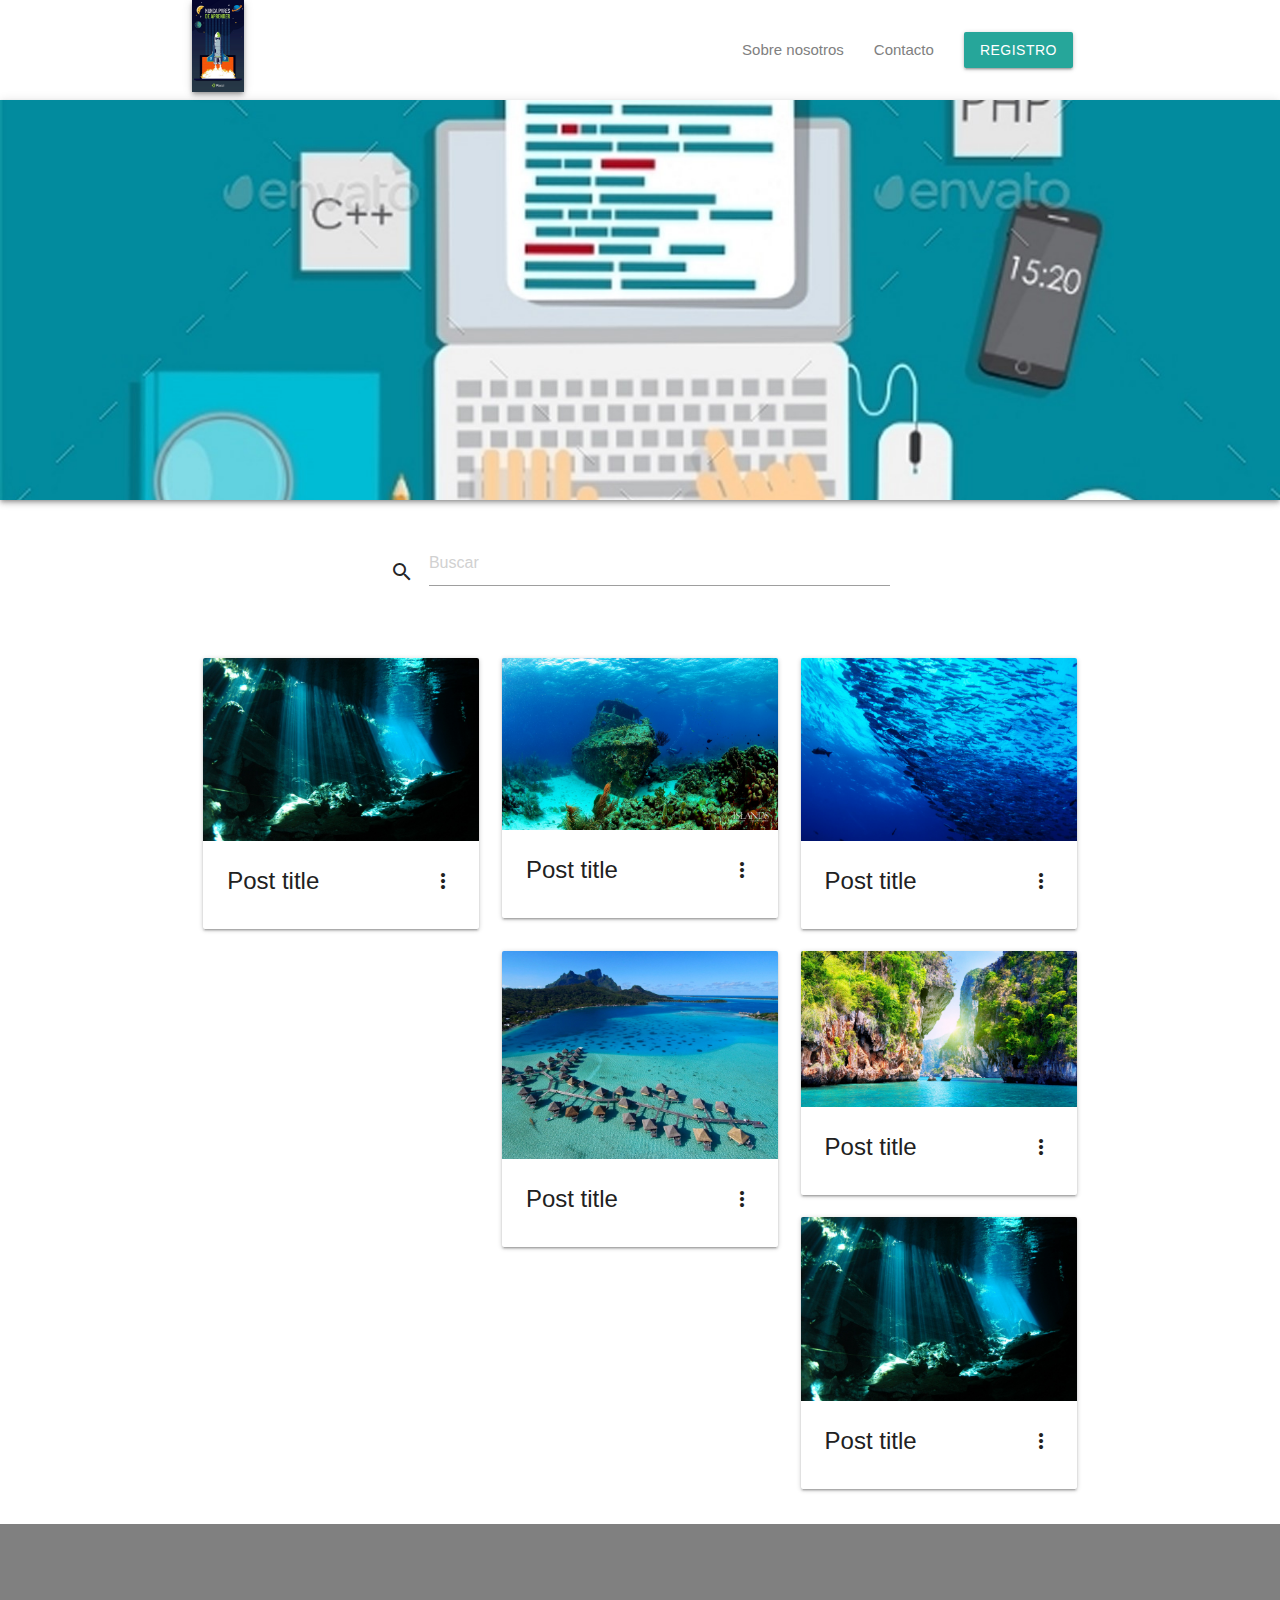
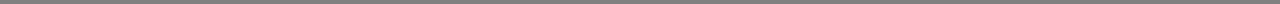
<file: public/index.html>
<!DOCTYPE html>
<html lang="es">
<head>
	<meta charset="UTF-8">
	<meta name="viewport" content="width=device-width, initial-scale=1.0">
	<meta http-equiv="X-UA-Compatible" content="ie-edge">
	<title>Platzi | Materialize</title>
	<link href="https://fonts.googleapis.com/icon?family=Material+Icons" rel="stylesheet">
	<link rel="stylesheet" href="https://cdnjs.cloudflare.com/ajax/libs/materialize/1.0.0/css/materialize.min.css">
	<link rel="stylesheet" href="css/main.css">
</head>
<body>
	<header>
		<nav class="container">
			<a href="#" class="brand-logo valing-wrapper">
				<img class="responsive-img left z-depth-2" src="assets/img/logo.jpg" alt="logo not found">
			</a>
			<ul class="right valign-wrapper">
				<li><a href="nosotros.html">Sobre nosotros</a></li>
				<li><a href="contacto.html">Contacto</a></li>
				<li><a class="btn" href="registro.html">Registro</a></li>
			</ul>
		</nav>
		<section class="header-main-pic z-depth-2">
			
		</section>
	</header>
    <main class="container">
        <section>
            <div class="section">
                <div class="row">
                    <div class="col m7 input-field input-container">
                        <i class="material-icons">search</i>
                        <input id="search" type="text" placeholder="Buscar">
                    </div>
                </div>
            </div>  
        </section>

        <section>
            <div class="row">
                <article class="col s12 m6 l4">
                    <div class="card">
                        <div class="card-image waves-effect waves-block waves-light">
                            <img class="activator" src="assets/img/1.jpg" alt="">
                        </div>
                        <div class="card-content">
                            <span class="card-title activator grey-text text-darken-4">Post title
                                <i class="material-icons right">more_vert</i>
                            </span>
                        </div>
                        <div class="card-reveal">
                            <span class="card-title grey-text text-darken-4">Post Title <i class="material-icons right">close</i>
                            </span>
                            <p>Lorem ipsum dolor sit amet consectetur adipisicing elit. Labore quibusdam ipsam beatae, iste dolore molestias fugit dolorum tempora vitae nam deserunt vero nesciunt, temporibus dolorem et possimus accusantium laboriosam quod!</p>
                            <a class="waves-effect waves-teal btn-flat teal lighten-5 right" href="post.html">IR</a>
                        </div>
                    </div>
                </article>
                <article class="col s12 m6 l4">
                    <div class="card">
                        <div class="card-image waves-effect waves-block waves-light">
                            <img class="activator" src="assets/img/2.jpg" alt="">
                        </div>
                        <div class="card-content">
                            <span class="card-title activator grey-text text-darken-4">Post title
                                <i class="material-icons right">more_vert</i>
                            </span>
                        </div>
                        <div class="card-reveal">
                            <span class="card-title grey-text text-darken-4">Post Title <i class="material-icons right">close</i>
                            </span>
                            <p>Lorem ipsum dolor sit amet consectetur adipisicing elit. Labore quibusdam ipsam beatae, iste dolore molestias fugit dolorum tempora vitae nam deserunt vero nesciunt, temporibus dolorem et possimus accusantium laboriosam quod!</p>
                            <a class="waves-effect waves-teal btn-flat teal lighten-5 right" href="post.html">IR</a>
                        </div>
                    </div>
                </article>
                <article class="col s12 m6 l4">
                    <div class="card">
                        <div class="card-image waves-effect waves-block waves-light">
                            <img class="activator" src="assets/img/3.jpg" alt="">
                        </div>
                        <div class="card-content">
                            <span class="card-title activator grey-text text-darken-4">Post title
                                <i class="material-icons right">more_vert</i>
                            </span>
                        </div>
                        <div class="card-reveal">
                            <span class="card-title grey-text text-darken-4">Post Title <i class="material-icons right">close</i>
                            </span>
                            <p>Lorem ipsum dolor sit amet consectetur adipisicing elit. Labore quibusdam ipsam beatae, iste dolore molestias fugit dolorum tempora vitae nam deserunt vero nesciunt, temporibus dolorem et possimus accusantium laboriosam quod!</p>
                            <a class="waves-effect waves-teal btn-flat teal lighten-5 right" href="post.html">IR</a>
                        </div>
                    </div>
                </article>
                <article class="col s12 m6 l4">
                    <div class="card">
                        <div class="card-image waves-effect waves-block waves-light">
                            <img class="activator" src="assets/img/4.jpg" alt="">
                        </div>
                        <div class="card-content">
                            <span class="card-title activator grey-text text-darken-4">Post title
                                <i class="material-icons right">more_vert</i>
                            </span>
                        </div>
                        <div class="card-reveal">
                            <span class="card-title grey-text text-darken-4">Post Title <i class="material-icons right">close</i>
                            </span>
                            <p>Lorem ipsum dolor sit amet consectetur adipisicing elit. Labore quibusdam ipsam beatae, iste dolore molestias fugit dolorum tempora vitae nam deserunt vero nesciunt, temporibus dolorem et possimus accusantium laboriosam quod!</p>
                            <a class="waves-effect waves-teal btn-flat teal lighten-5 right" href="post.html">IR</a>
                        </div>
                    </div>
                </article>
                <article class="col s12 m6 l4">
                    <div class="card">
                        <div class="card-image waves-effect waves-block waves-light">
                            <img class="activator" src="assets/img/5.jpg" alt="">
                        </div>
                        <div class="card-content">
                            <span class="card-title activator grey-text text-darken-4">Post title
                                <i class="material-icons right">more_vert</i>
                            </span>
                        </div>
                        <div class="card-reveal">
                            <span class="card-title grey-text text-darken-4">Post Title <i class="material-icons right">close</i>
                            </span>
                            <p>Lorem ipsum dolor sit amet consectetur adipisicing elit. Labore quibusdam ipsam beatae, iste dolore molestias fugit dolorum tempora vitae nam deserunt vero nesciunt, temporibus dolorem et possimus accusantium laboriosam quod!</p>
                            <a class="waves-effect waves-teal btn-flat teal lighten-5 right" href="post.html">IR</a>
                        </div>
                    </div>
                </article>
                <article class="col s12 m6 l4">
                    <div class="card">
                        <div class="card-image waves-effect waves-block waves-light">
                            <img class="activator" src="assets/img/1.jpg" alt="">
                        </div>
                        <div class="card-content">
                            <span class="card-title activator grey-text text-darken-4">Post title
                                <i class="material-icons right">more_vert</i>
                            </span>
                        </div>
                        <div class="card-reveal">
                            <span class="card-title grey-text text-darken-4">Post Title <i class="material-icons right">close</i>
                            </span>
                            <p>Lorem ipsum dolor sit amet consectetur adipisicing elit. Labore quibusdam ipsam beatae, iste dolore molestias fugit dolorum tempora vitae nam deserunt vero nesciunt, temporibus dolorem et possimus accusantium laboriosam quod!</p>
                            <a class="waves-effect waves-teal btn-flat teal lighten-5 right" href="post.html">IR</a>
                        </div>
                    </div>
                </article>
            </div>
        </section>
    </main>
    <footer class="page-footer">

    </footer>
	<script src="https://cdnjs.cloudflare.com/ajax/libs/materialize/1.0.0/js/materialize.min.js"></script>
</body>
</html>
</file>
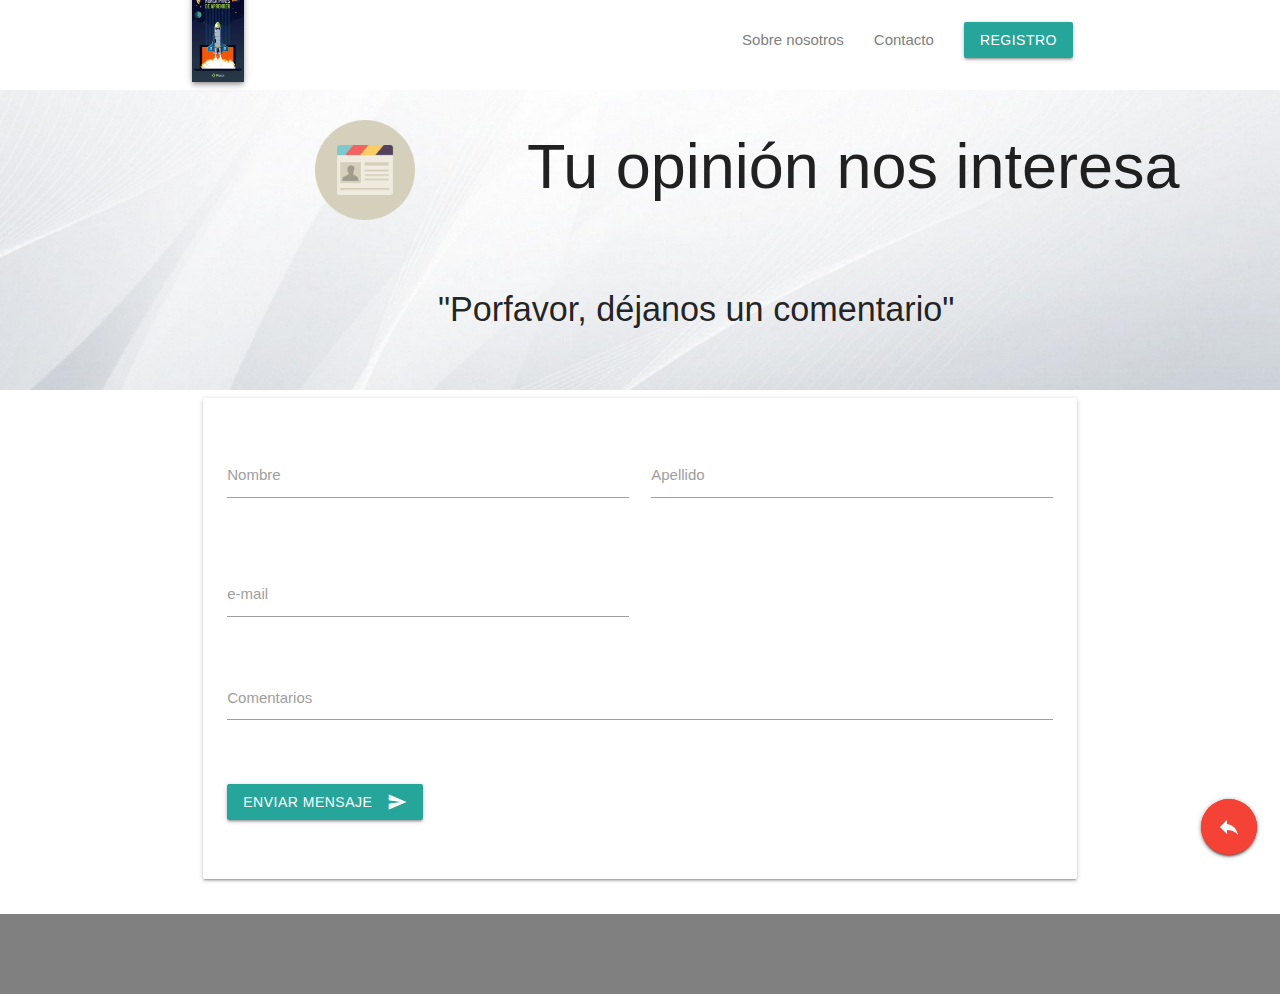
<file: public/contacto.html>
<!DOCTYPE html>
<html lang="es">
<head>
	<meta charset="UTF-8">
	<meta name="viewport" content="width=device-width, initial-scale=1.0">
	<meta http-equiv="X-UA-Compatible" content="ie-edge">
	<title>Platzi | Materialize</title>
	<link href="https://fonts.googleapis.com/icon?family=Material+Icons" rel="stylesheet">
	<link rel="stylesheet" href="https://cdnjs.cloudflare.com/ajax/libs/materialize/1.0.0/css/materialize.min.css">
	<link rel="stylesheet" href="css/main.css">
</head>
<body>
	<header class="contacto-header">
		<nav class="container">
			<a href="index.html" class="brand-logo valing-wrapper">
				<img class="responsive-img left z-depth-2" src="assets/img/logo.jpg" alt="logo not found">
			</a>
			<ul class="right valign-wrapper">
				<li><a href="nosotros.html">Sobre nosotros</a></li>
				<li><a href="contacto.html">Contacto</a></li>
				<li><a class="btn" href="#">Registro</a></li>
			</ul>
		</nav>
        <section class="header-main-pic z-depth-2 hide"></section>
        <section class="container contact-background-pic">
            <div class="row">
                <div class="col s4">
                    <div class="contacto-pic responsive-img right"></div>
                </div>
                <div class="col s8">
                    <h1 id="titulo-text" class="center-align">Tu opinión nos interesa</h1>
                    <h4 id="contacto-subtitle">"Porfavor, déjanos un comentario"</h4>
                </div>
            </div>
        </section>
	</header>
    <main class="container">
        <div class="row">
            <div class="col s12">
                <div class="card-panel">
                    <form action="">
                        <div class="row section">
                            <div class="input-field col s12 m6">
                                <input id="first-name" type="text" class="validate">
                                <label for="first-name">Nombre</label>
                            </div>
                            <div class="input-field col s12 m6">
                                <input id="last-name" type="text" class="validate">
                                <label for="last-name">Apellido</label>
                            </div>
                        </div>
                        <div class="row">
                            <div class="input-field col s12 m6">
                                <input id="correo" type="text" class="validate">
                                <label for="correo">e-mail</label>
                            </div>
                        </div>
                        <div class="row">
                            <div class="input-field col s12">
                                <textarea id="comment" class="materialize-textarea" rows="4"></textarea>
                                <label for="comment">Comentarios</label>
                            </div>
                        </div>
                        <div class="section">
                            <div class="row">
                                <div class="col s12">
                                    <button class="btn waves-effect waves-light center-align">
                                        <i class="material-icons right">send</i> Enviar mensaje
                                    </button>
                                </div>
                            </div>
                        </div>
                    </form>
                </div>
            </div>
        </div>
        <section>
            <div class="fixed-action-btn boton-home">
                <a href="index.html" class="btn-floating btn-large red">
                  <i class="large material-icons">reply</i>
                </a>
              </div>
        </section>
        <section>
            <div class="fixed-action-btn boton-home">
                <a href="index.html" class="btn-floating btn-large red">
                  <i class="large material-icons">reply</i>
                </a>
            </div>
        </section>
    </main>
    <footer class="page-footer">

    </footer>
	<script src="https://cdnjs.cloudflare.com/ajax/libs/materialize/1.0.0/js/materialize.min.js"></script>
</body>
</html>
</file>
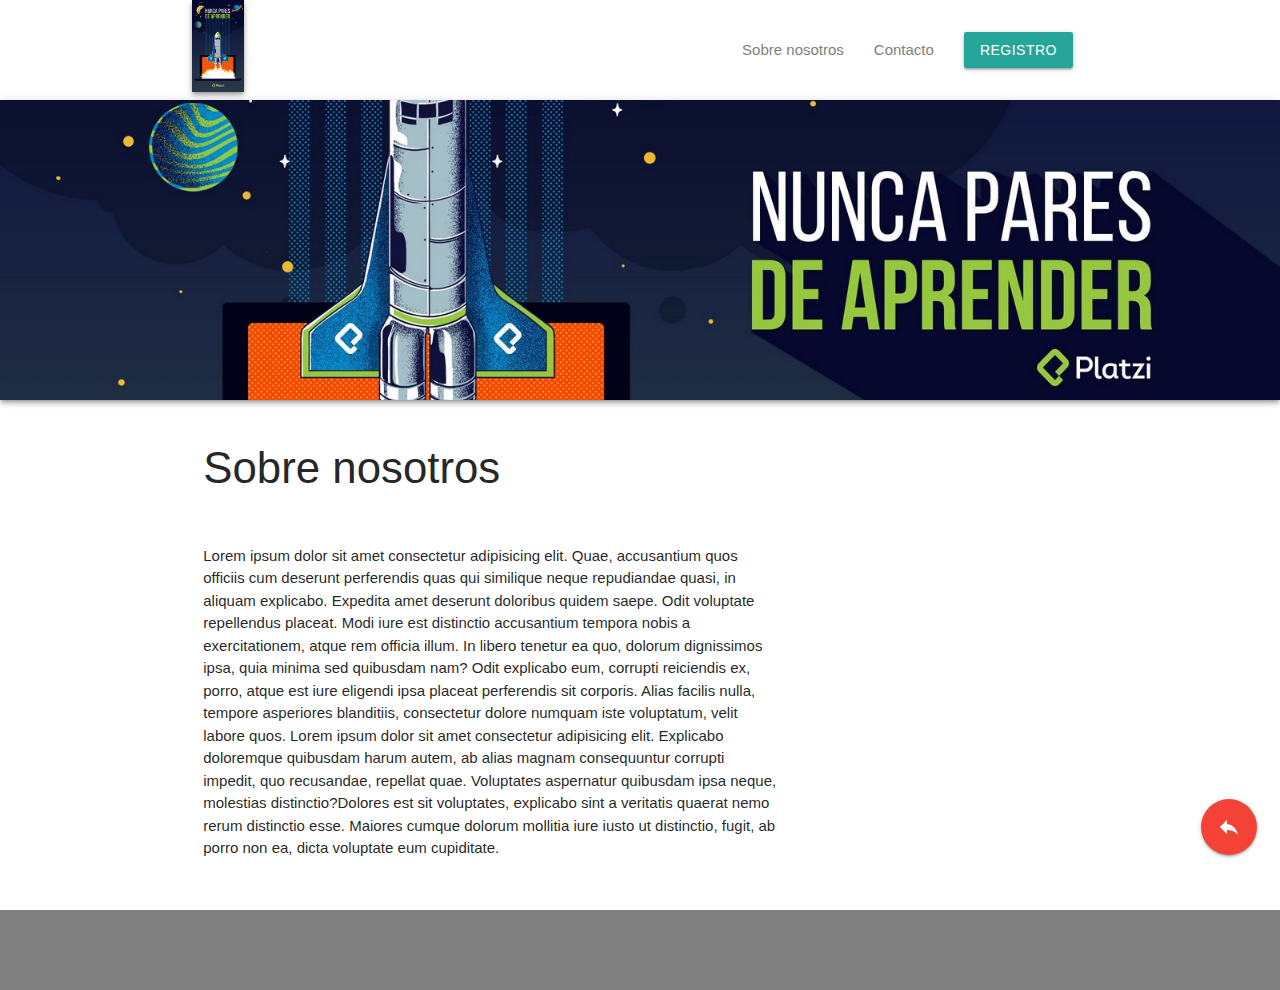
<file: public/nosotros.html>
<!DOCTYPE html>
<html lang="es">
<head>
	<meta charset="UTF-8">
	<meta name="viewport" content="width=device-width, initial-scale=1.0">
	<meta http-equiv="X-UA-Compatible" content="ie-edge">
	<title>Platzi | Materialize</title>
	<link href="https://fonts.googleapis.com/icon?family=Material+Icons" rel="stylesheet">
	<link rel="stylesheet" href="https://cdnjs.cloudflare.com/ajax/libs/materialize/1.0.0/css/materialize.min.css">
	<link rel="stylesheet" href="css/main.css">
</head>
<body>
	<header class="registro-header">
		<nav class="container">
			<a href="index.html" class="brand-logo valing-wrapper">
				<img class="responsive-img left z-depth-2" src="assets/img/logo.jpg" alt="logo not found">
			</a>
			<ul class="right valign-wrapper">
				<li><a href="nosotros.html">Sobre nosotros</a></li>
				<li><a href="contacto.html">Contacto</a></li>
				<li><a class="btn" href="#">Registro</a></li>
			</ul>
		</nav>
        <section class="nosotros-pic z-depth-2"></section>
	</header>
    <main class="container">
        <section class="section">
            <div class="row">
                <div class="col s12">
                    <h3>Sobre nosotros</h3>
                </div>
            </div>
            <div class="row">
                <div class="col m8">
                    <p>Lorem ipsum dolor sit amet consectetur adipisicing elit. Quae, accusantium quos officiis cum deserunt perferendis quas qui similique neque repudiandae quasi, in aliquam explicabo. Expedita amet deserunt doloribus quidem saepe.
                    Odit voluptate repellendus placeat. Modi iure est distinctio accusantium tempora nobis a exercitationem, atque rem officia illum. In libero tenetur ea quo, dolorum dignissimos ipsa, quia minima sed quibusdam nam?
                    Odit explicabo eum, corrupti reiciendis ex, porro, atque est iure eligendi ipsa placeat perferendis sit corporis. Alias facilis nulla, tempore asperiores blanditiis, consectetur dolore numquam iste voluptatum, velit labore quos.
                    Lorem ipsum dolor sit amet consectetur adipisicing elit. Explicabo doloremque quibusdam harum autem, ab alias magnam consequuntur corrupti impedit, quo recusandae, repellat quae. Voluptates aspernatur quibusdam ipsa neque, molestias distinctio?Dolores est sit voluptates, explicabo sint a veritatis quaerat nemo rerum distinctio esse. Maiores cumque dolorum mollitia iure iusto ut distinctio, fugit, ab porro non ea, dicta voluptate eum cupiditate.</p>
                </div>
                <div class="col m4">
                    <div class="nosotros-article-pic"></div>
                </div>
            </div>
        </section>
        <section>
            <div class="fixed-action-btn boton-home">
                <a href="index.html" class="btn-floating btn-large red">
                  <i class="large material-icons">reply</i>
                </a>
            </div>
        </section>
    </main>
    <footer class="page-footer">

    </footer>
	<script src="https://cdnjs.cloudflare.com/ajax/libs/materialize/1.0.0/js/materialize.min.js"></script>
</body>
</html>
</file>
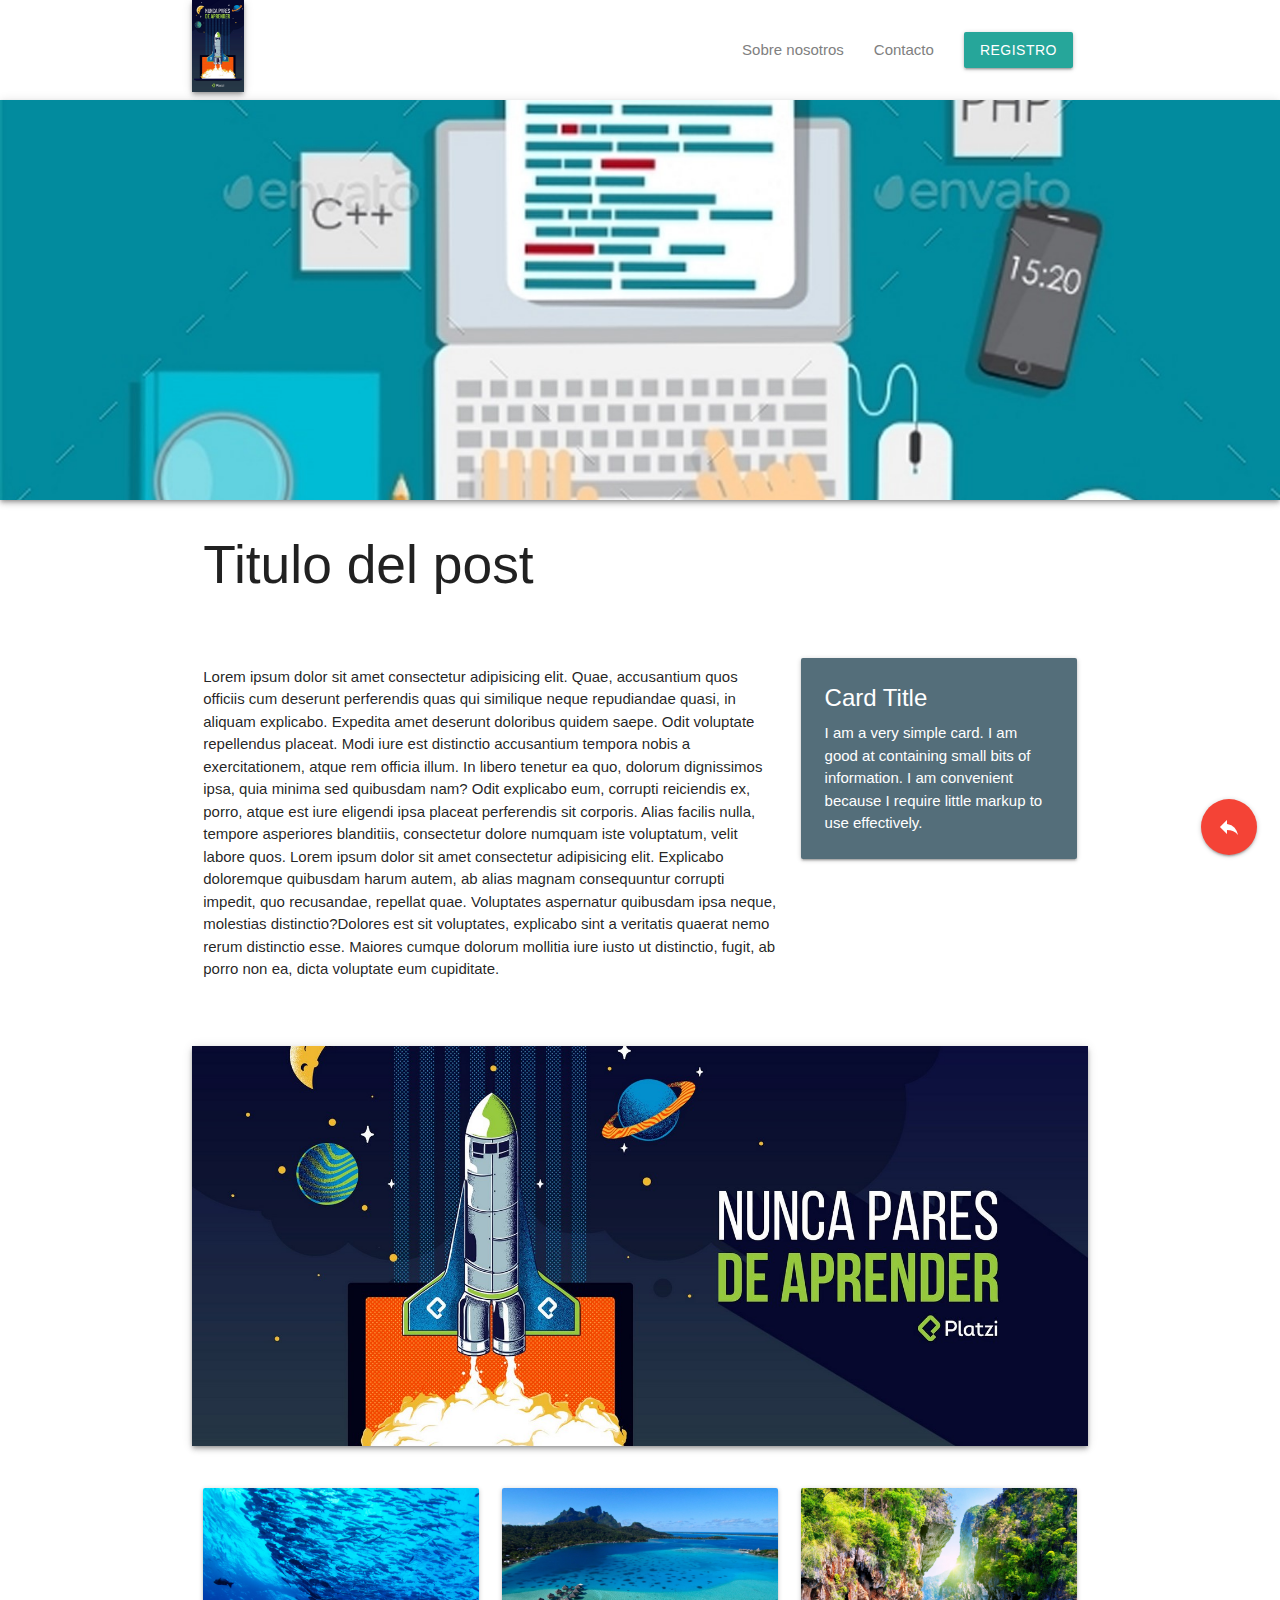
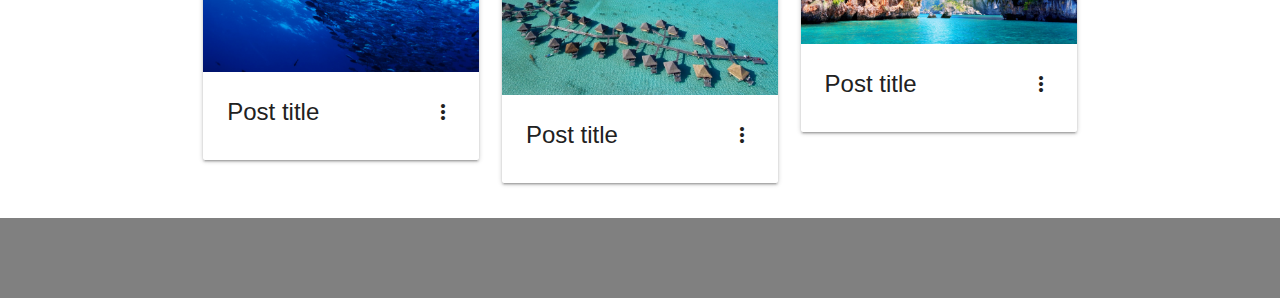
<file: public/post.html>
<!DOCTYPE html>
<html lang="es">
<head>
	<meta charset="UTF-8">
	<meta name="viewport" content="width=device-width, initial-scale=1.0">
	<meta http-equiv="X-UA-Compatible" content="ie-edge">
	<title>Platzi | Materialize</title>
	<link href="https://fonts.googleapis.com/icon?family=Material+Icons" rel="stylesheet">
	<link rel="stylesheet" href="https://cdnjs.cloudflare.com/ajax/libs/materialize/1.0.0/css/materialize.min.css">
	<link rel="stylesheet" href="css/main.css">
</head>
<body>
	<header>
		<nav class="container">
			<a href="index.html" class="brand-logo valing-wrapper">
				<img class="responsive-img left z-depth-2" src="assets/img/logo.jpg" alt="logo not found">
			</a>
			<ul class="right valign-wrapper">
				<li><a href="nosotros.html">Sobre nosotros</a></li>
				<li><a href="contacto.html">Contacto</a></li>
				<li><a class="btn" href="registro.html">Registro</a></li>
			</ul>
		</nav>
		<section class="header-main-pic z-depth-2">
			
		</section>
	</header>
    <main class="container">
        <section>
            <div class=" hide">
                <div class="row">
                    <div class="col m7 input-field input-container">
                        <i class="material-icons">search</i>
                        <input id="search" type="text" placeholder="Buscar">
                    </div>
                </div>
            </div>  
        </section>
        <section>
            <div class="row">
                <div class="col s12">
                    <h2>Titulo del post</h2>
                </div>
            </div>
        </section>
        <section class="section">
            <div class="row">
                <div class="col m8">
                    <p>Lorem ipsum dolor sit amet consectetur adipisicing elit. Quae, accusantium quos officiis cum deserunt perferendis quas qui similique neque repudiandae quasi, in aliquam explicabo. Expedita amet deserunt doloribus quidem saepe.
                    Odit voluptate repellendus placeat. Modi iure est distinctio accusantium tempora nobis a exercitationem, atque rem officia illum. In libero tenetur ea quo, dolorum dignissimos ipsa, quia minima sed quibusdam nam?
                    Odit explicabo eum, corrupti reiciendis ex, porro, atque est iure eligendi ipsa placeat perferendis sit corporis. Alias facilis nulla, tempore asperiores blanditiis, consectetur dolore numquam iste voluptatum, velit labore quos.
                    Lorem ipsum dolor sit amet consectetur adipisicing elit. Explicabo doloremque quibusdam harum autem, ab alias magnam consequuntur corrupti impedit, quo recusandae, repellat quae. Voluptates aspernatur quibusdam ipsa neque, molestias distinctio?Dolores est sit voluptates, explicabo sint a veritatis quaerat nemo rerum distinctio esse. Maiores cumque dolorum mollitia iure iusto ut distinctio, fugit, ab porro non ea, dicta voluptate eum cupiditate.</p>
                </div>
                <div class="col m4">
                    <div class="card blue-grey darken-1">
                        <div class="card-content white-text">
                            <span class="card-title">Card Title</span>
                            <p>I am a very simple card. I am good at containing small bits of information.
                                I am convenient because I require little markup to use effectively.</p>
                        </div>
                    </div>
                </div>
            </div>
        </section>
        <section class="section">
            <div class="row">
                <div class="post-pic z-depth-2"></div>
            </div>
        </section>
        <section>
            <div class="row">
                <article class="col s12 m6 l4">
                    <div class="card">
                        <div class="card-image waves-effect waves-block waves-light">
                            <img class="activator" src="assets/img/3.jpg" alt="">
                        </div>
                        <div class="card-content">
                            <span class="card-title activator grey-text text-darken-4">Post title
                                <i class="material-icons right">more_vert</i>
                            </span>
                        </div>
                        <div class="card-reveal">
                            <span class="card-title grey-text text-darken-4">Post Title <i class="material-icons right">close</i>
                            </span>
                            <p>Lorem ipsum dolor sit amet consectetur adipisicing elit. Labore quibusdam ipsam beatae, iste dolore molestias fugit dolorum tempora vitae nam deserunt vero nesciunt, temporibus dolorem et possimus accusantium laboriosam quod!</p>
                            <a class="waves-effect waves-teal btn-flat teal lighten-5 right" href="post.html">IR</a>
                        </div>
                    </div>
                </article>
                <article class="col s12 m6 l4">
                    <div class="card">
                        <div class="card-image waves-effect waves-block waves-light">
                            <img class="activator" src="assets/img/4.jpg" alt="">
                        </div>
                        <div class="card-content">
                            <span class="card-title activator grey-text text-darken-4">Post title
                                <i class="material-icons right">more_vert</i>
                            </span>
                        </div>
                        <div class="card-reveal">
                            <span class="card-title grey-text text-darken-4">Post Title <i class="material-icons right">close</i>
                            </span>
                            <p>Lorem ipsum dolor sit amet consectetur adipisicing elit. Labore quibusdam ipsam beatae, iste dolore molestias fugit dolorum tempora vitae nam deserunt vero nesciunt, temporibus dolorem et possimus accusantium laboriosam quod!</p>
                            <a class="waves-effect waves-teal btn-flat teal lighten-5 right" href="post.html">IR</a>
                        </div>
                    </div>
                </article>
                <article class="col s12 m6 l4">
                    <div class="card">
                        <div class="card-image waves-effect waves-block waves-light">
                            <img class="activator" src="assets/img/5.jpg" alt="">
                        </div>
                        <div class="card-content">
                            <span class="card-title activator grey-text text-darken-4">Post title
                                <i class="material-icons right">more_vert</i>
                            </span>
                        </div>
                        <div class="card-reveal">
                            <span class="card-title grey-text text-darken-4">Post Title <i class="material-icons right">close</i>
                            </span>
                            <p>Lorem ipsum dolor sit amet consectetur adipisicing elit. Labore quibusdam ipsam beatae, iste dolore molestias fugit dolorum tempora vitae nam deserunt vero nesciunt, temporibus dolorem et possimus accusantium laboriosam quod!</p>
                            <a class="waves-effect waves-teal btn-flat teal lighten-5 right" href="post.html">IR</a>
                        </div>
                    </div>
                </article>
            </div>
        </section>
        <section>
            <div class="fixed-action-btn boton-home">
                <a href="index.html" class="btn-floating btn-large red">
                  <i class="large material-icons">reply</i>
                </a>
            </div>
        </section>
    </main>
    <footer class="page-footer">

    </footer>
	<script src="https://cdnjs.cloudflare.com/ajax/libs/materialize/1.0.0/js/materialize.min.js"></script>
</body>
</html>
</file>
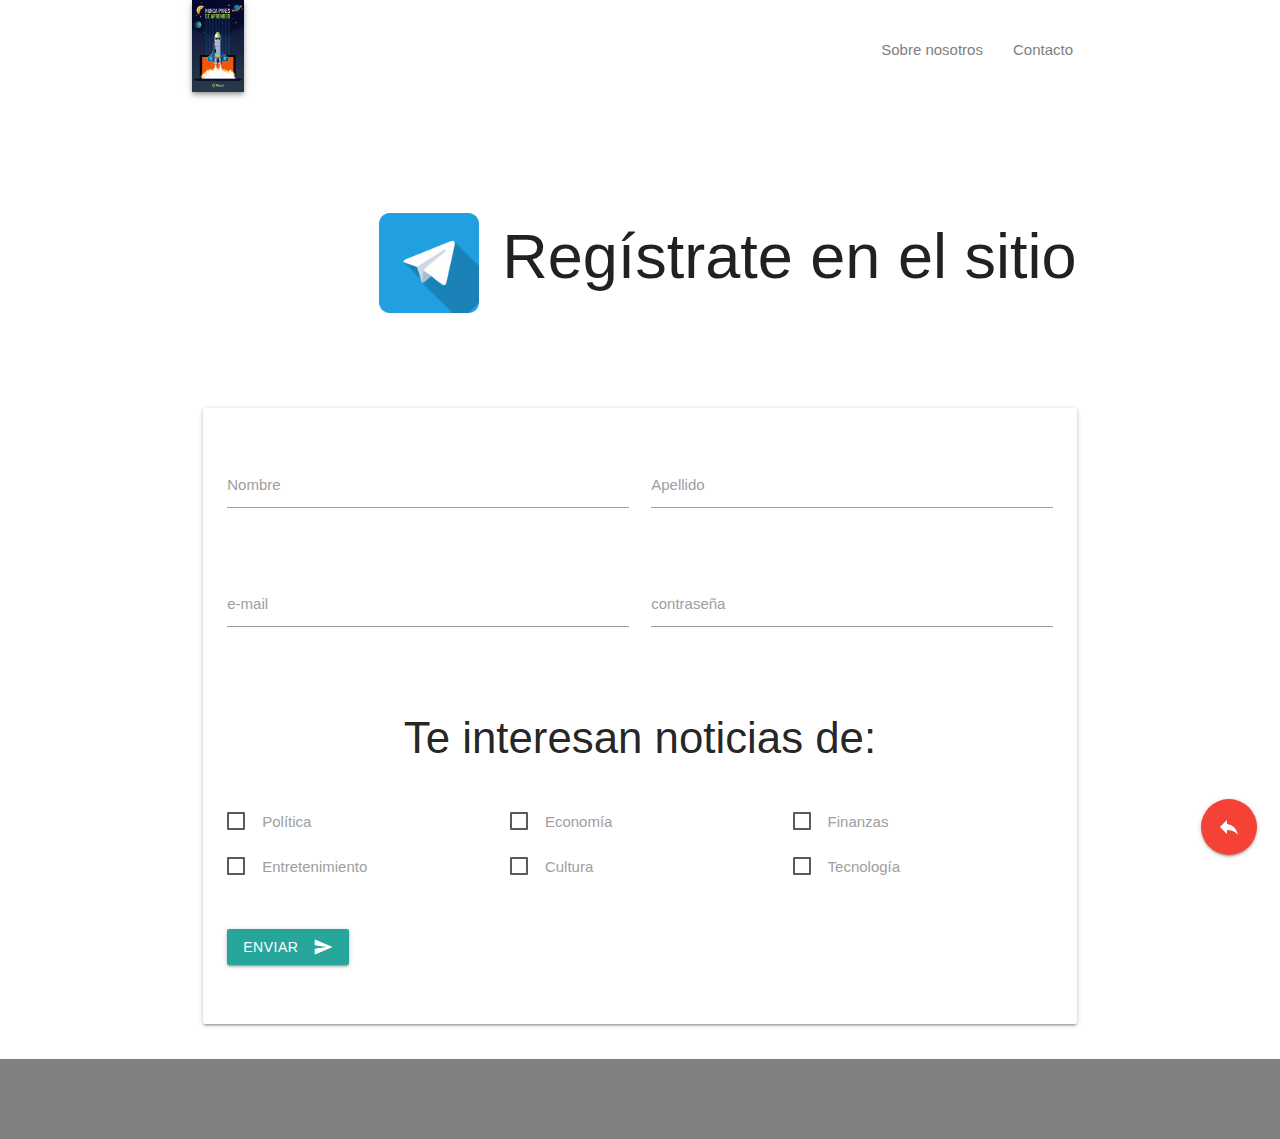
<file: public/registro.html>
<!DOCTYPE html>
<html lang="es">
<head>
	<meta charset="UTF-8">
	<meta name="viewport" content="width=device-width, initial-scale=1.0">
	<meta http-equiv="X-UA-Compatible" content="ie-edge">
	<title>Platzi | Materialize</title>
	<link href="https://fonts.googleapis.com/icon?family=Material+Icons" rel="stylesheet">
	<link rel="stylesheet" href="https://cdnjs.cloudflare.com/ajax/libs/materialize/1.0.0/css/materialize.min.css">
	<link rel="stylesheet" href="css/main.css">
</head>
<body>
	<header class="registro-header">
		<nav class="container">
			<a href="index.html" class="brand-logo valing-wrapper">
				<img class="responsive-img left z-depth-2" src="assets/img/logo.jpg" alt="logo not found">
			</a>
			<ul class="right valign-wrapper">
				<li><a href="nosotros.html">Sobre nosotros</a></li>
				<li><a href="contacto.html">Contacto</a></li>
				<li class="hide"><a class="btn" href="#">Registro</a></li>
			</ul>
		</nav>
        <section class="header-main-pic z-depth-2 hide"></section>
        <section class="container">
            <div class="row registro-titulo valign-wrapper">
                <div class="col s4">
                    <div class="registro-titulo-pic responsive-img right"></div>
                </div>
                <div class="col s8">
                    <h1 id="titulo-text" class="center-align">Regístrate en el sitio</h1>
                </div>
            </div>
        </section>
	</header>
    <main class="container">
        <div class="row">
            <div class="col s12">
                <div class="card-panel">
                    <form action="">
                        <div class="row section">
                            <div class="input-field col s12 m6">
                                <input id="first-name" type="text" class="validate">
                                <label for="first-name">Nombre</label>
                            </div>
                            <div class="input-field col s12 m6">
                                <input id="last-name" type="text" class="validate">
                                <label for="last-name">Apellido</label>
                            </div>
                        </div>
                        <div class="row">
                            <div class="input-field col s12 m6">
                                <input id="correo" type="text" class="validate">
                                <label for="correo">e-mail</label>
                            </div>
                            <div class="input-field col s12 m6">
                                <input id="contraseña" type="password" class="validate">
                                <label for="contraseña">contraseña</label>
                            </div>
                        </div>
                        <div class="section">
                            <h3 class="center-align">Te interesan noticias de:</h3>
                        </div>
                        <div class="section">
                            <div class="row">
                                <label class="col s12 m4">
                                    <input type="checkbox">
                                    <span>Política</span>
                                </label>
                                <label class="col s12 m4">
                                    <input type="checkbox">
                                    <span>Economía</span>
                                </label>
                                <label class="col s12 m4">
                                    <input type="checkbox">
                                    <span>Finanzas</span>
                                </label>
                            </div>
                            <div class="row">
                                <label class="col s12 m4">
                                    <input type="checkbox">
                                    <span>Entretenimiento</span>
                                </label>
                                <label class="col s12 m4">
                                    <input type="checkbox">
                                    <span>Cultura</span>
                                </label>
                                <label class="col s12 m4">
                                    <input type="checkbox">
                                    <span>Tecnología</span>
                                </label>
                            </div>
                        </div>
                        <div class="section">
                            <div class="row">
                                <div class="col s12">
                                    <button class="btn waves-effect waves-light center-align">
                                        <i class="material-icons right">send</i> Enviar
                                    </button>
                                </div>
                            </div>
                        </div>
                    </form>
                </div>
            </div>
        </div>
        <section>
            <div class="fixed-action-btn boton-home">
                <a href="index.html" class="btn-floating btn-large red">
                  <i class="large material-icons">reply</i>
                </a>
              </div>
        </section>
    </main>
    <footer class="page-footer">

    </footer>
	<script src="https://cdnjs.cloudflare.com/ajax/libs/materialize/1.0.0/js/materialize.min.js"></script>
</body>
</html>
</file>
<file: public/css/main.css>
body {
	margin: 0px;
	padding: 0px;
	display: flex;
	min-height: 100vh;
	flex-direction: column;
}

header {
	height: 500px;
}

header nav {
    height: 100px;
    background: white;
    box-shadow: none;
}

nav .brand-logo {
    height: 100px;
    left: 15%;
}

nav .brand-logo img {
    width: 52px;
}

header nav ul {
    height: 100px;
}

header nav ul a {
    color: gray;
}

.header-main-pic {
    width: 100%;
    height: 400px;
    background-image: url('../assets/img/logo_2.jpg');
    background-repeat: no-repeat;
    background-position: center;
    background-size: cover;
}

.input-field.input-container {
    height: 100px;
    float: none;
    display: flex;
    margin: 0 auto;
}

.input-field > #search {
    margin-top: 25px;

}

.input-container i {
    margin-top: 45px;
    margin-right: 15px;
}

footer.page-footer {
    height: 80px;
    background: gray ;
    bottom: 0;
}

.boton-home {
    bottom: 5vh;
}

/* post.html */
.post-pic {
    width: 100%;
    height: 400px;
    background-image: url('../assets/img/logo_3.jpg');
    background-repeat: no-repeat;
    background-position: center;
    background-size: cover;
}

/* registro.html  */
.registro-header {
    height: 400px;
}

.registro-titulo {
    margin-top: 80px;
}

.registro-titulo-pic {
    margin-top: 30px;
    width: 100px;
    height: 100px;
    background-image: url('../assets/img/icon_01.ico');
    background-repeat: no-repeat;
    background-position: center;
    background-size: contain;
}

.registro-titulo > #titulo-text {
    margin-bottom: 10vh;
}

/* nosotros.html */
.nosotros-pic {
    width: 100%;
    height: 300px;
    background-image: url('../assets/img/logo_3.jpg');
    background-repeat: no-repeat;
    background-position: center;
    background-size: cover;
}

.nosotros-article-pic {
    width: 100%;
    height: 300px;
    background-image: url('https://picsum.photos/200');
    background-repeat: no-repeat;
    background-position: center;
    background-size: cover;
}

/* contacto.html */
.contacto-header {
    height: 400px;
    margin-top: -10px;;
}

.contacto-pic {
    margin-top: 30px;
    width: 100px;
    height: 100px;
    background-image: url('../assets/img/contact.png');
    background-repeat: no-repeat;
    background-position: center;
    background-size: contain;
}

.contact-background-pic {
    width: 100%;
    height: 300px;
    background-image: url('../assets/img/main.jpg');
    background-repeat: no-repeat;
    background-position: center;
    background-size: cover;
}

#contacto-subtitle {
    margin-top: 10vh;
    text-shadow: 1rem;
}
</file>
